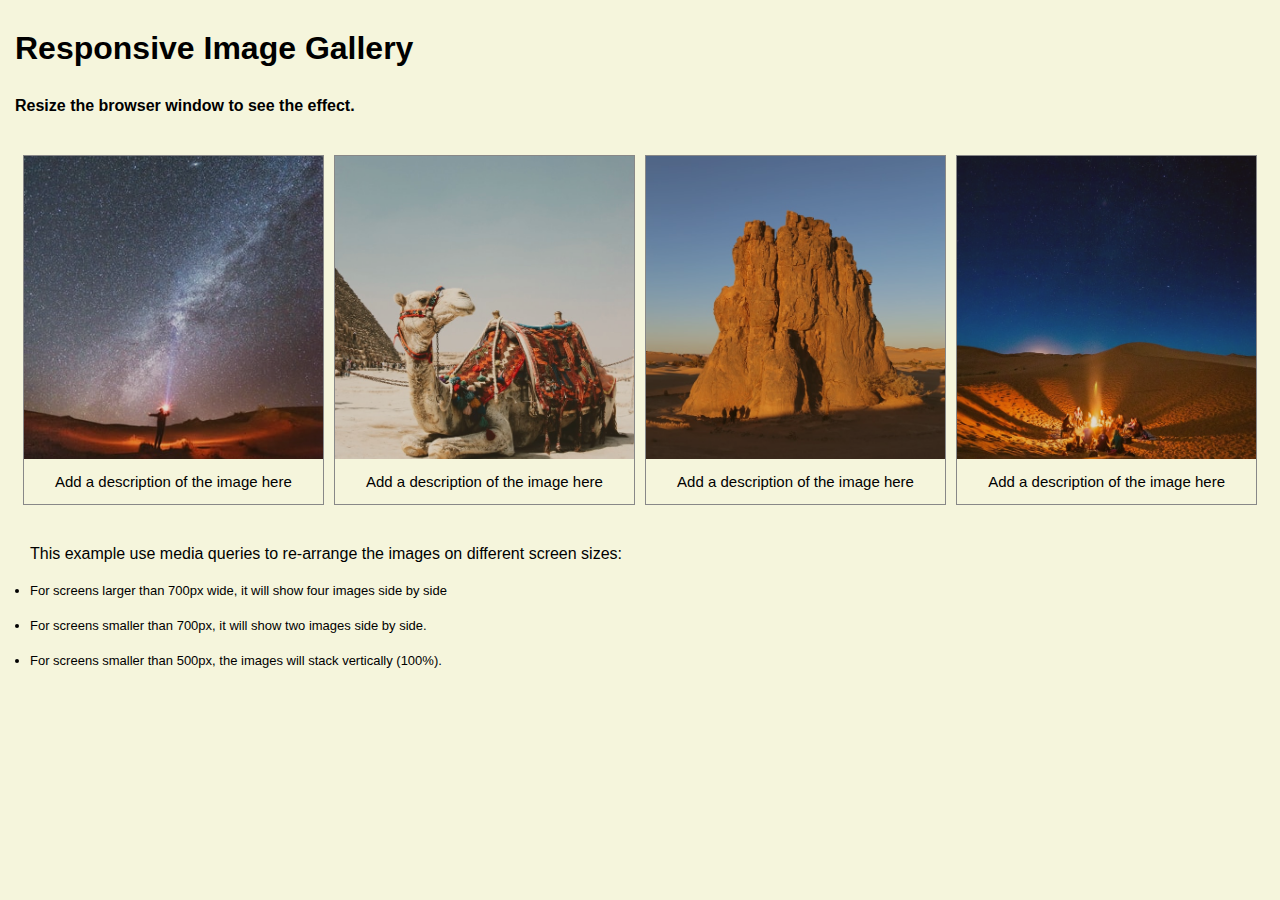
<file: index.html>
<!DOCTYPE html>
<html lang="en">
<head>
    <meta charset="UTF-8">
    <meta http-equiv="X-UA-Compatible" content="IE=edge">
    <meta name="viewport" content="width=device-width, initial-scale=1.0">
    <title>Document</title>
    <link rel="stylesheet" href="./style.css">
</head>
<body>
    <h1>Responsive Image Gallery</h1>
    <h4>Resize the browser window to see the effect.</h4>
    <div class="container">
        <div class="content">
            <div class="content-top">
                <a target="_blank" href="https://unsplash.com/photos/qZFCovYUBSo"> <img src="./img1.jpg" alt="error"></a>
            </div>
            <div class="content-bottom">
                <p>Add a description of the image here</p>
            </div>
        </div>
        <div class="content">
            <div class="content-top">
                <a target="_blank" href="https://unsplash.com/photos/-XwQFmuiMts"> <img src="./img2.jpg" alt="error"></a>
            </div>
            <div class="content-bottom">
                <p>Add a description of the image here</p>
            </div>
        </div>
        <div class="content">
            <div class="content-top">
                <a target="_blank" href="https://unsplash.com/photos/zyXtZQw51Z4"> <img src="./img3.jpg" alt="error"></a>
            </div>
            <div class="content-bottom">
                <p>Add a description of the image here</p>
            </div>
        </div>
        <div class="content">
            <div class="content-top">
                <a target="_blank" href="https://unsplash.com/photos/1Ya-_vXJC8Q"> <img src="./img4.jpg" alt="error"></a>
            </div>
            <div class="content-bottom">
                <p>Add a description of the image here</p>
            </div>
        </div>

    </div>
    <div class="text">
        <ul>This example use media queries to re-arrange the images on different screen sizes:
            <li>For screens larger than 700px wide, it will show four images side by side</li>
            <li>For screens smaller than 700px, it will show two images side by side.</li>
            <li>For screens smaller than 500px, the images will stack vertically (100%).</li>
        </ul> 
    </div>
</body>
</html>
</file>
<file: style.css>
/* https://unsplash.com/photos/1Ya-_vXJC8Q 4
https://unsplash.com/photos/qZFCovYUBSo 1
https://unsplash.com/photos/-XwQFmuiMts 2
https://unsplash.com/photos/zyXtZQw51Z4 3 */
body {
  width: 100%;
  height: 100%;
  font-family: Verdana, Geneva, Tahoma, sans-serif;
  background: beige;
}
* {
  margin: 0;
  padding: 0;
  text-decoration: none;
}
h1,
h4 {
  text-align: center;
  margin: 30px 0px;
}
.container {
  width: 95%;
  margin: 0 auto;
}
.content {
  width: 100%;
  height: 350px;
  margin: 10px 0;
  box-sizing: border-box;
  position: relative;
  border: 1px solid rgb(136, 136, 136);
  transition: all 0.5s;
}
.content:hover {
  border: 1.5px solid black;
  transform: scale(1.05);
}
.content-top {
  position: relative;
  width: 100%;
  height: 87%;
  background-color: rgb(110, 71, 19);
  box-sizing: border-box;
  overflow: hidden;
}
img {
  position: absolute;
  opacity: 0.8;
  width: 100%;
  height: 100%;
  object-fit: cover;
}
.content-bottom {
  width: 100%;
  height: 13%;
  display: flex;
  align-items: center;
  justify-content: center;
}
p {
  font-size: 15px;
}
.text {
  margin: 30px;
}
.text li {
  font-size: 13px;
  margin: 20px 0;
}

@media screen and (min-width: 500px) {
  .container {
    display: flex;
    flex-wrap: wrap;
    justify-content: space-around;
  }
  /* .content */
  .content {
    width: 49%;
  }
  .content:hover {
    margin-top: -5px;
    transform: scale(1);
  }
}
@media screen and (min-width: 700px) {
  .container {
    width: 98%;
    flex-wrap: nowrap;
    justify-content: space-evenly;
  }
  .content {
    width: 24%;
  }
  h1,
  h4 {
    margin: 30px 15px;
    text-align: left;
  }
}
</file>
